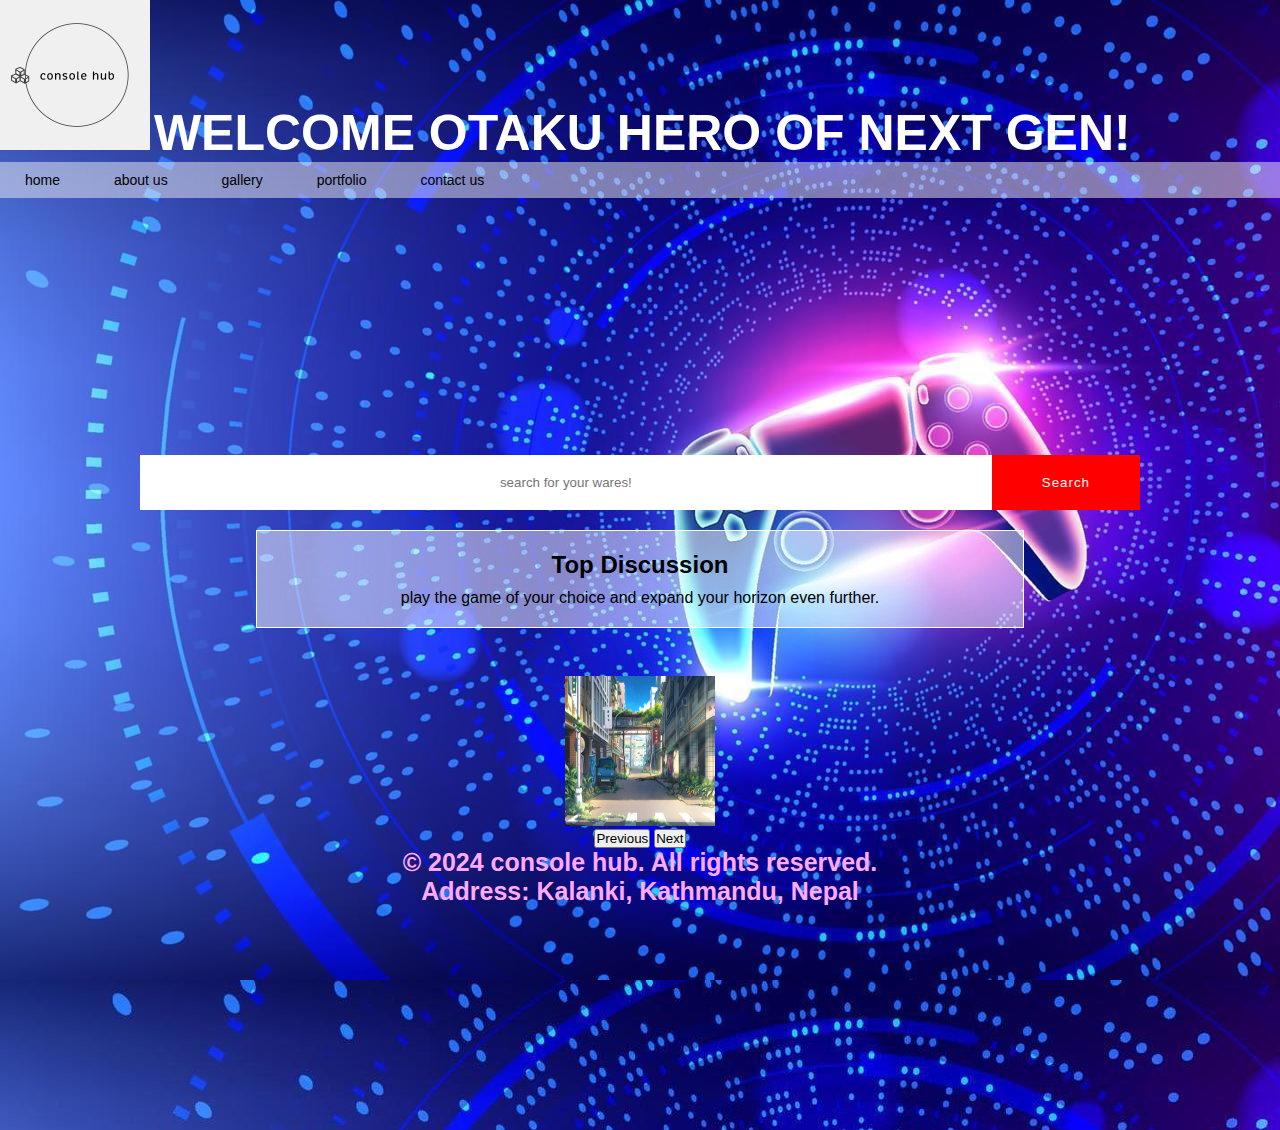
<file: index.html>
<!DOCTYPE html>
<html lang="en">
<head>
    <meta charset="UTF-8">
    <meta name="viewport" content="width=device-width, initial-scale=1.0">
    <title>Homepage</title>
   <link rel="stylesheet" href="projectdesign.css">
</head>
<body background="projectimage/console.jpg">
    <img src="projectimage/console_hub.png" alt="welcome to console hub" color="none">
    <h1 style="text-align: center;">WELCOME OTAKU HERO OF NEXT GEN!</h1>
    <nav>
        <ul>
            <li><a href="index.html">home</a></li>
            <li><a href="about.html">about us</a></li>
            <li><a href="gallery.html">gallery</a></li>
            <li><a href="Gnews.html">portfolio</a></li>
            <li><a href="contact.html">contact us</a></li>
         
        </ul>
    </nav>
    <br>
    <br>
    
   <div class="container">
    <form>
        <input type="text" placeholder="search for your wares!">
        <button type="submit">Search</button>
    </form>

<div class="transparent-box">
    <h1 style="color: black;"> Top Discussion</h1>
    <p>play the game of your choice and 
        expand your horizon even further.</p>

</div>
<br><br><br>
<div class="slider-container">
    <div class="slider">
        <div class="slide">
            <img src="projectimage/beuitful_view.jpg" alt="Slider Image 1">
        </div>
        <div class="slide">
            <img src="projectimage/gaming.jpg" alt="Slider Image 2">
        </div>
        </div>
        <button class="prev" onclick="moveSlider(-1)">Previous</button>
        <button class="next" onclick="moveSlider(1)">Next</button>
        </div>
<footer style="color: #faf; font-size: 25px;">
    <p><b>&copy; 2024 console hub. All rights reserved. </b></p>
    <p><b>Address: Kalanki, Kathmandu, Nepal</b></p>
</footer>
</div>
<script>
    let slideIndex = 0;
    showSlides(slideIndex);

    function moveSlider(n) {
        showSlides(slideIndex += n);
    }

    function showSlides(n) {
        let slides = document.getElementsByClassName("slide");
        if (n >= slides.length) {slideIndex = 0}    
        if (n < 0) {slideIndex = slides.length - 1}
        for (let i = 0; i < slides.length; i++) {
            slides[i].style.display = "none";  
        }
        slides[slideIndex].style.display = "block";  
    }
</script>
</body>
</html>
</file>
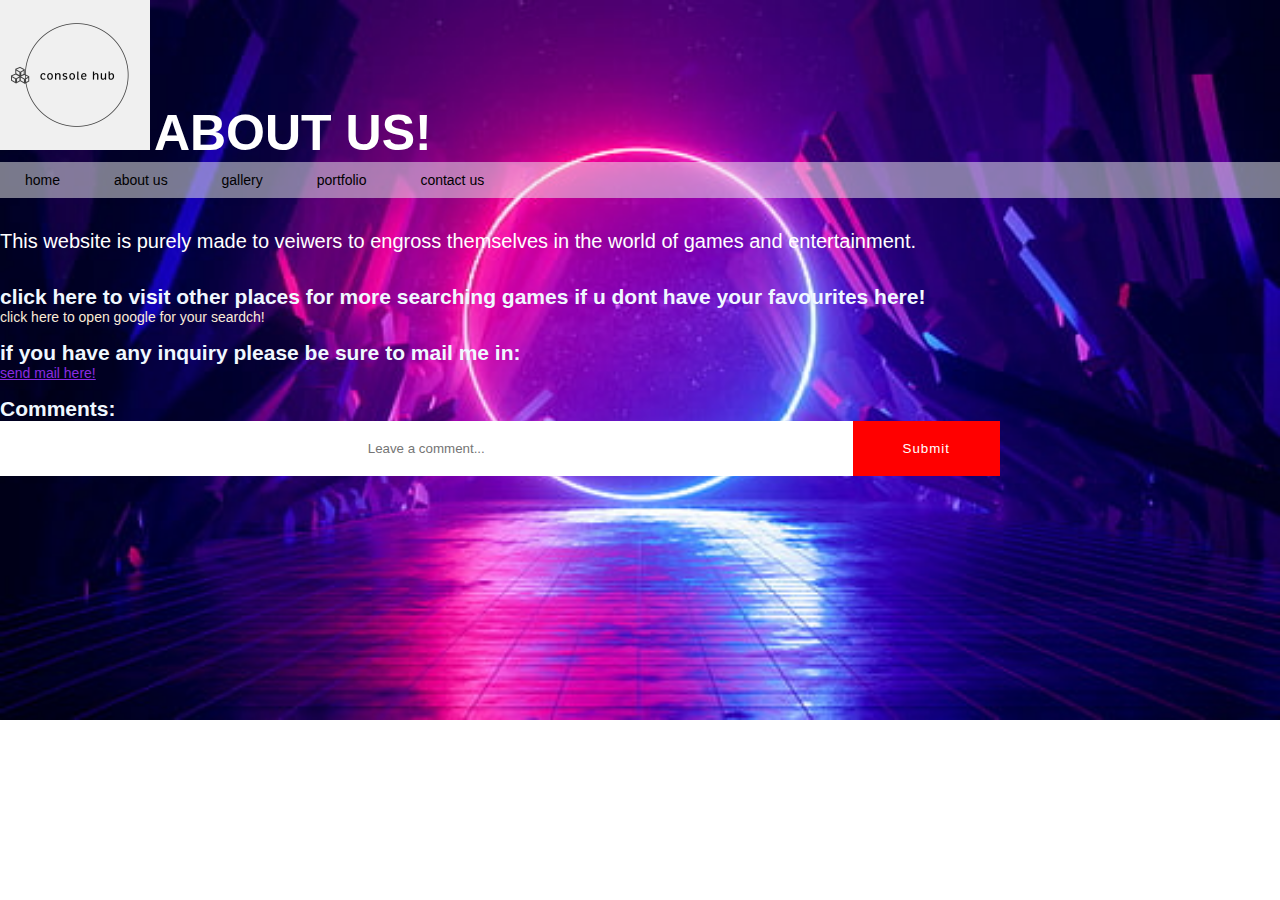
<file: about.html>
<!DOCTYPE html>
<html lang="en">
<head>
    <meta charset="UTF-8">
    <meta name="viewport" content="width=device-width, initial-scale=1.0">
    <title>About</title>
    <link rel="stylesheet" href="projectdesign.css">
    <style>
        body{
          background-image: url("projectimage/about.jpg");
          background-size: cover;
          background-repeat: no-repeat;
          background-color: rgba(255, 255, 255, 0.8);
          margin: 0;
          padding: 0;
        }
        p{
            font-size:20px;
            color: white;
        }
        table{
            color: white;

        }
        h2{
            color: aliceblue;
        }
    </style>
        <script>
            function submitComment() {
                var commentInput = document.getElementById("commentInput").value;
                var commentsDiv = document.getElementById("comments");
                var commentParagraph = document.createElement("p");
                commentParagraph.textContent = commentInput;
                commentsDiv.appendChild(commentParagraph);
                document.getElementById("commentInput").value = ""; // Clear input field after submission
            }
        </script>
</head>
<body >
    <img src="projectimage/console_hub.png" alt="welcome to console hub" color="none">
    <h1 style="text-align: center;">ABOUT US!</h1>
    <nav>
        <ul>
            <li><a href="index.html">home</a></li>
            <li><a href="about.html">about us</a></li>
            <li><a href="gallery.html">gallery</a></li>
            <li><a href="Gnews.html">portfolio</a></li>
            <li><a href="contact.html">contact us</a></li>
        </ul>
    </nav>
    <br>
    <br>
    <p>This website is purely made to veiwers to engross themselves in the world of games and entertainment. </p> 
    <br>
    <br>
    
    <h2>click here to visit other places for more searching games if u dont have your favourites here!</h2>
    <a href="https://www.google.com/" target="_blank" style="color: antiquewhite; text-decoration: none;">click here to open google for your seardch!</a>
    <br>
    <br>
    <h2>if you have any inquiry please be sure to mail me in:</h2>
    <a href="mailto:anishtandukar3@gmail.com" style="color: blueviolet;">send mail here!</a>
    <br>
    <br>
    
    <h2>Comments:</h2>
    <form id="commentForm">
        <input type="text" id="commentInput" placeholder="Leave a comment...">
        <button type="button" onclick="submitComment()">Submit</button>
    </form>
    <div id="comments"></div>
   
   
    
    
</body>
</html>
</file>
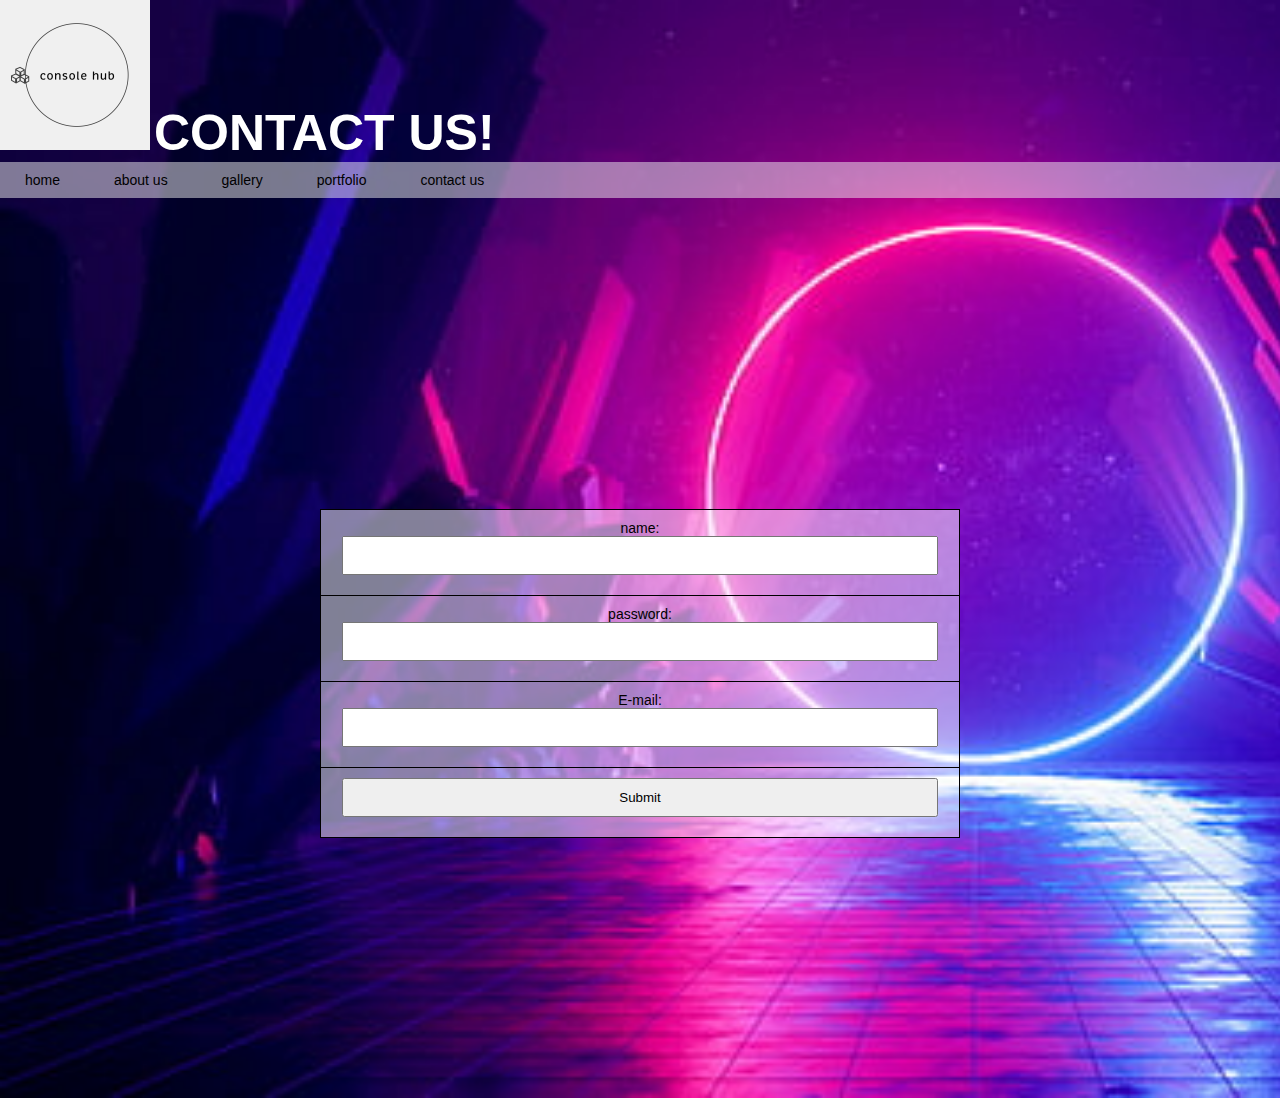
<file: contact.html>
<!DOCTYPE html>
<html lang="en">
<head>
    <meta charset="UTF-8">
    <meta name="viewport" content="width=device-width, initial-scale=1.0">
    <title>Contact</title>
    <link rel="stylesheet" href="projectcss/project.css">
    <style>
        body{
            background-image: url("projectimage/about.jpg");
            background-size:cover;
            background-repeat: no-repeat;
            background-color: rgba(255, 255, 255, 0.8);
            margin: 0;
            padding: 0;
 
        }
        .container {
            display: flex;
            justify-content: center;
            align-items: center;
            height: 100vh;
        }
        table {
            margin-top: 50px; /* Adjust the margin to move the table below the menu */
            border-collapse: collapse;
            width: 50%; /* Adjust the width of the table */
            background-color: rgba(255, 255, 255, 0.5);
        }
        table td {
            padding: 10px;
            border: 1px solid #000;
        }
        table input[type="text"],
        table input[type="password"],
        table input[type="email"],
        table input[type="submit"] {
            width: calc(100% - 22px);
            padding: 10px;
            margin-bottom: 10px;
            box-sizing: border-box;
        }
        #result {
            text-align: center;
            color: white;
            margin-top: 0px;
            font-size: 20px;
        }
       
    </style>
        <script type="text/javascript">
            function validate(){
            
                var username=document.getElementById("user").value;
                var password=document.getElementById("pass").value;
                var email=document.getElementById("Mail").value;
               
                if(username !="" &&password!= "" &&email!=""){
                    alert("details submitted!")
                    return true;
                }
                else{
                    document.getElementById("result").innerHTML="please fill in all information.";
                    return false;
                }
            }
        </script>
</head>
<body>
    <img src="projectimage/console_hub.png" alt="welcome to console hub" color="none">
    <h1>CONTACT US!</h1>
    <nav>
        <ul>
            <li><a href="index.html">home</a></li>
            <li><a href="about.html">about us</a></li>
            <li><a href="gallery.html">gallery</a></li>
            <li><a href="Gnews.html">portfolio</a></li>
            <li><a href="contact.html">contact us</a></li>
       
        </ul>
    </nav>
    <div class="container">
    <table>
    <form action="index.html" method="post" onsubmit="return validate()">
       <tr><td> name: <input type="text" name="username" id="user"></td></tr>
        <tr><td>password: <input type="password" name="pass" id="pass"></td></tr>
        <tr><td>E-mail: <input type="email" name="email" id="Mail"> </td></tr>
        <tr><td><input type="submit" value="Submit"></td></tr>
     
    </form>
    </table>
    </div>
        <div id="result">
            
        </div>
    
</body>
</html>
</file>
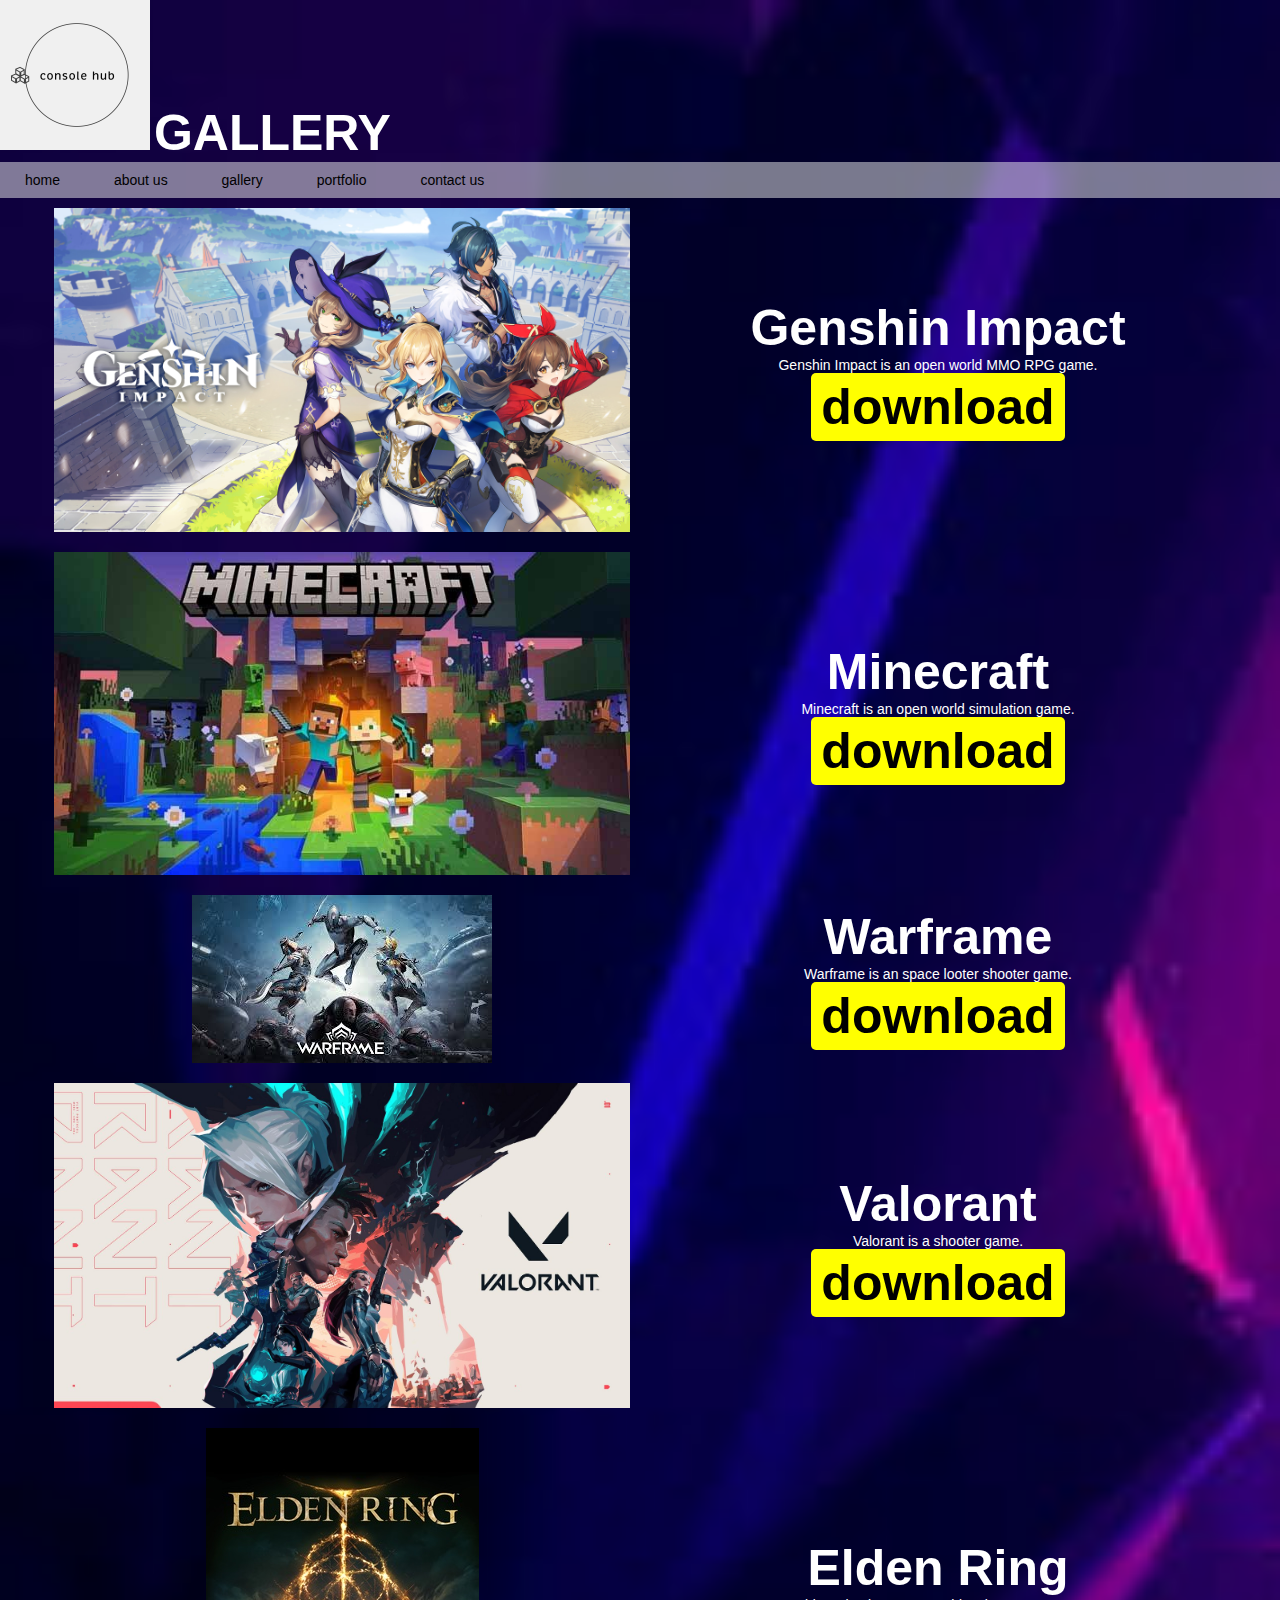
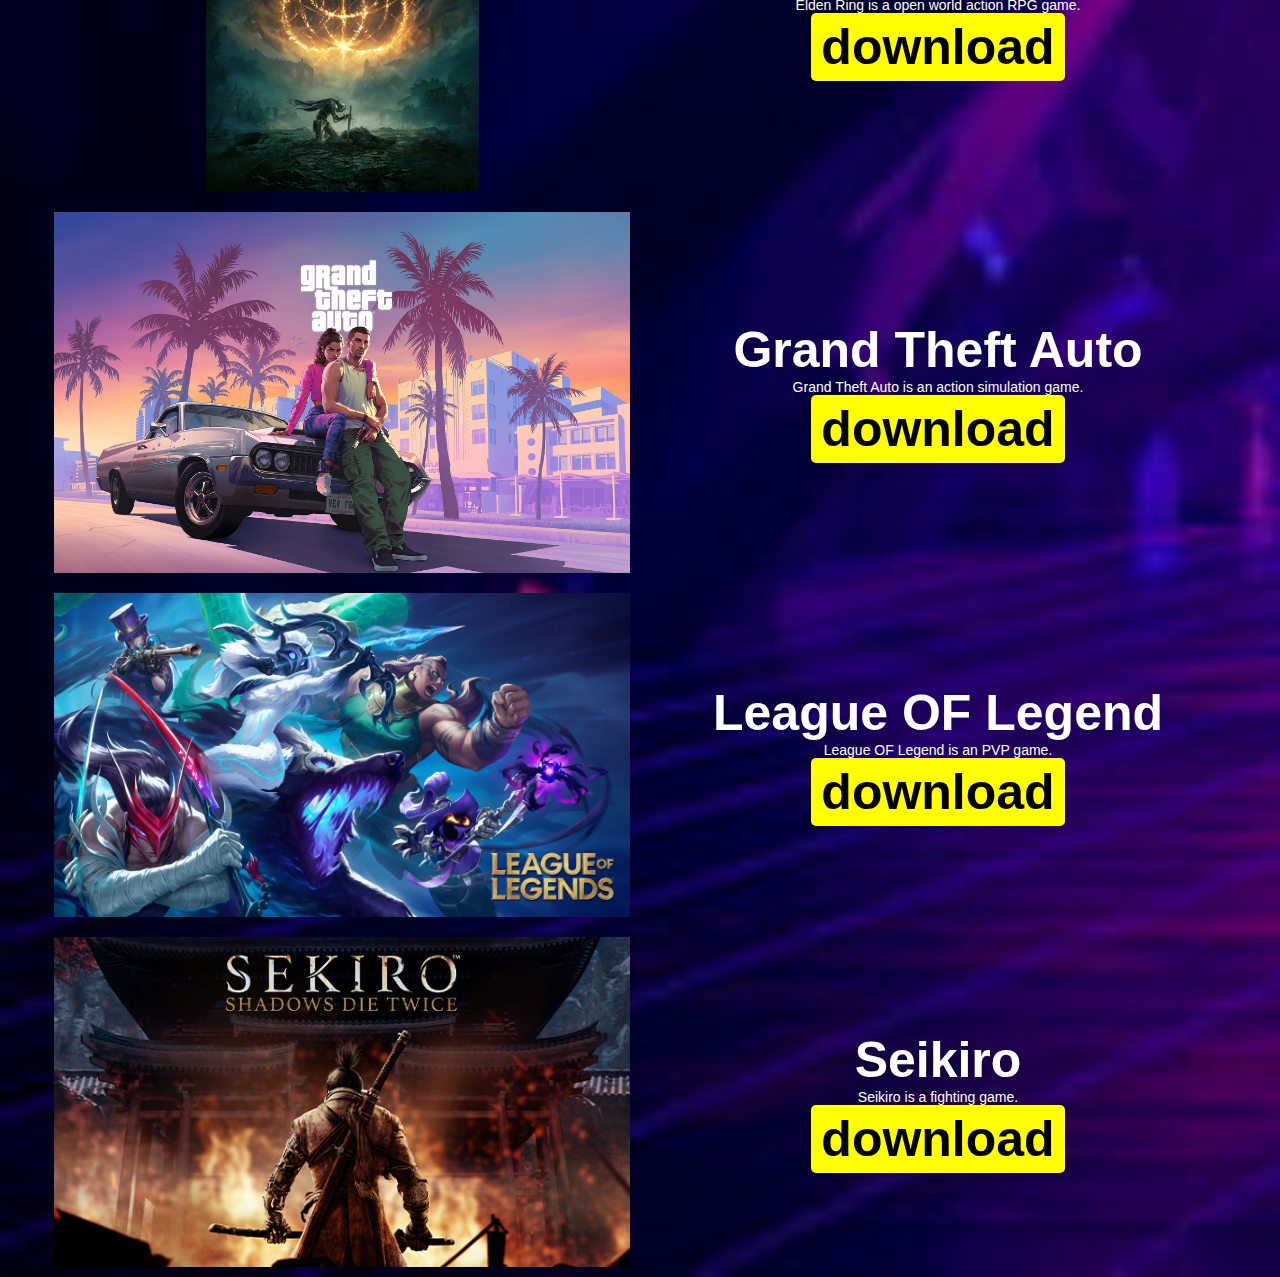
<file: gallery.html>
<!DOCTYPE html>
<html lang="en">
<head>
    <meta charset="UTF-8">
    <meta name="viewport" content="width=device-width, initial-scale=1.0">
    <title>Gallery</title>
    <link rel="stylesheet" href="projectcss/gallery.css">
    <style>
        body{
            background-image: url("projectimage/about.jpg");
            background-size: cover;
            background-repeat: no-repeat;
            background-color: rgba(255, 255, 255, 0.8);
            margin: 0;
            padding: 0;
 
        }
    </style>
</head>
<body>
    
    <img src="projectimage/console_hub.png" alt="welcome to console hub" color="none" class="console-hub">
    <h1>GALLERY</h1>

    <nav>
        <ul>
            <li><a href="index.html">home</a></li>
            <li><a href="about.html">about us</a></li>
            <li><a href="gallery.html">gallery</a></li>
            <li><a href="Gnews.html">portfolio</a></li>
            <li><a href="contact.html">contact us</a></li>
       
        </ul>
    </nav>
    <div class="container">
        <div class="image-container">
            <a href="projectimage/genshinimpact.jpeg"><img src="projectimage/genshinimpact.jpeg" alt="genshin impact"></a>
        </div>
        <div class="text-container">
            <h1>Genshin Impact </h1>
            <p>Genshin Impact is an open world MMO RPG game.</p>
            <a href="https://genshin.hoyoverse.com/en/" target="_blank" class="download"><h1>download</h1></a>
        </div>
        <div class="image-container">
            <a href="projectimage/minecraft.jpg"><img src="projectimage/minecraft.jpg" alt="minecraft"></a>
        </div>
        <div class="text-container">
            <h1>Minecraft</h1>
            <p>Minecraft is an open world simulation game.</p>
            <a href="https://www.minecraft.net/en-us/download" target="_blank" class="download"><h1>download</h1></a>
        </div>
        <div class="image-container">
            <a href="projectimage/warframe.jpeg"><img src="projectimage/warframe.jpeg" alt="Warframe"></a>
        </div>
        <div class="text-container">
            <h1>Warframe</h1>
            <p>Warframe is an space looter shooter game.</p>
            <a href="https://www.warframe.com/" target="_blank" class="download"><h1>download</h1></a>
        </div>
        <div class="image-container">
            <a href="projectimage/valorant.jpg"><img src="projectimage/valorant.jpg" alt="valorant"></a>
        </div>
        <div class="text-container">
            <h1>Valorant</h1>
            <p>Valorant is a shooter game.</p>
            <a href="https://playvalorant.com/en-gb/" target="_blank" class="download"><h1>download</h1></a>
        </div>
        <div class="image-container">
            <a href="projectimage/elden_ring.jpg"><img src="projectimage/elden_ring.jpg" alt="elden ring"></a>
        </div>
        <div class="text-container">
            <h1>Elden Ring </h1>
            <p>Elden Ring is a open world action RPG game.</p>
            <a href="https://en.bandainamcoent.eu/elden-ring/elden-ring" target="_blank" class="download"><h1>download</h1></a>
        </div>
        <div class="image-container">
            <a href="projectimage/gta.jpg"><img src="projectimage/gta.jpg" alt="GTA 6"></a>
        </div>
        <div class="text-container">
            <h1>Grand Theft Auto</h1>
            <p>Grand Theft Auto is an action simulation game.</p>
            <a href="https://www.rockstargames.com/gta-v" target="_blank" class="download"><h1>download</h1></a>

        </div>
        <div class="image-container">
            <a href="projectimage/league_of_legend.jpeg"><img src="projectimage/league_of_legend.jpeg" alt="league of legend"></a>
        </div>
        <div class="text-container">
            <h1>League OF Legend</h1>
            <p>League OF Legend  is an PVP game.</p>
            <a href="https://www.leagueoflegends.com/en-gb/" target="_blank" class="download"><h1>download</h1></a>
        </div>
        <div class="image-container">
            <a href="projectimage/seikiro.jpg"><img src="projectimage/seikiro.jpg" alt="seikiro"></a>
        </div>
        <div class="text-container">
            <h1>Seikiro</h1>
            <p>Seikiro is a fighting game.</p>
            <a href="https://www.sekirothegame.com/" target="_blank" class="download"><h1>download</h1></a>
        </div>


    </div>
</body>
</html>
</file>
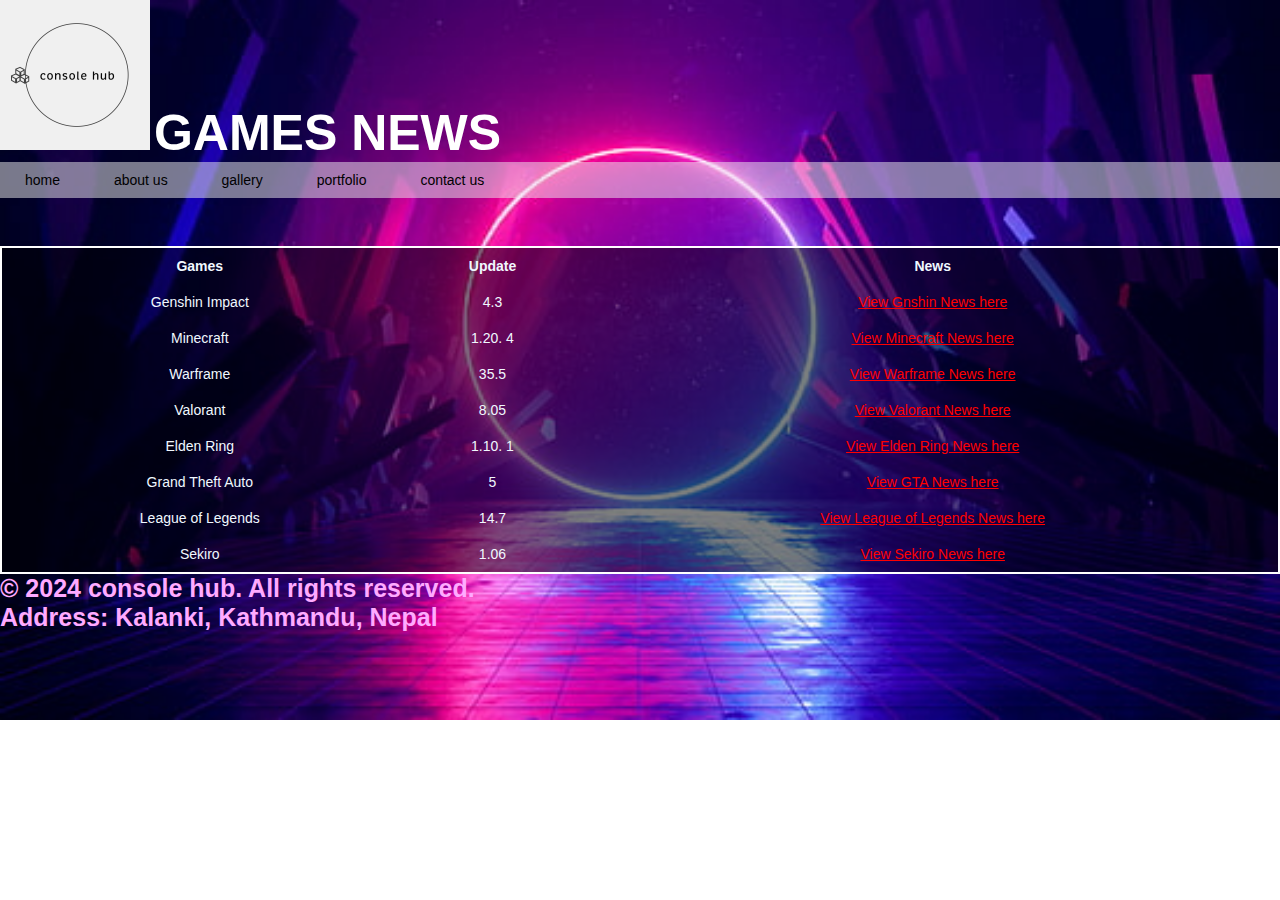
<file: Gnews.html>
<!DOCTYPE html>
<html lang="en">
<head>
    <meta charset="UTF-8">
    <meta name="viewport" content="width=device-width, initial-scale=1.0">
    <title>GAMES NEWS</title>
    <link rel="stylesheet" href="projectdesign.css">
    <style>
        body{
            background-image: url("projectimage/about.jpg");
            background-size:cover;
            background-repeat: no-repeat;
            background-color: rgba(255, 255, 255, 0.8);
            margin: 0;
            padding: 0;
 
        }
        table{
            border: 2px solid;
            border-color: white;
            border-collapse: collapse;
            color: aliceblue;
            width: 100%;
            background-color: rgba(0, 0, 0, 0.5);
        }
        th, td{
           padding: 10px;
           text-align: center;
        }
    .tb a:link {
  color: red;
}

/* visited link */
.tb a:visited {
  color: skyblue;
}

/* mouse over link */
.tb a:hover {
  color: hotpink;
}

/* selected link */
.tb a:active {
  color: blue;
}
    </style>
</head>
<body>
    <img src="projectimage/console_hub.png" alt="welcome to console hub" color="none">
    <h1>GAMES NEWS</h1>
    <nav>
        <ul>
            <li><a href="index.html">home</a></li>
            <li><a href="about.html">about us</a></li>
            <li><a href="gallery.html">gallery</a></li>
            <li><a href="Gnews.html">portfolio</a></li>
            <li><a href="contact.html">contact us</a></li>
            
        </ul>
    </nav>
    <br>
    <br>
    <br>
    <div class="tb">
    <table>
        <tr>
            <th>Games</th>
            <th>Update </th>
            <th>News</th>
        </tr>
        <tr>
            <td>Genshin Impact</td>
            <td>4.3</td>
            <td><a href="https://genshin.hoyoverse.com/en/news" target="_blank">View Gnshin News here</a></td>
        </tr>
        <tr>
            <td>Minecraft</td>
            <td>1.20. 4 </td>
            <td><a href="https://www.minecraft.net/en-us/articles" target="_blank">View Minecraft News here</a></td>
        </tr>
        <tr>
            <td>Warframe</td>
            <td>35.5 </td>
            <td><a href="https://www.warframe.com/search" target="_blank">View Warframe News here</a></td>
        </tr>
        <tr>
            <td>Valorant</td>
            <td>8.05 </td>
            <td><a href="https://playvalorant.com/en-us/news/" target="_blank">View Valorant News here</a></td>
        </tr>
        <tr>
            <td>Elden Ring</td>
            <td>1.10. 1</td>
            <td><a href="https://eldenring.wiki.fextralife.com/Elden+Ring+Wiki" target="_blank">View Elden Ring News here</a></td>
        </tr>
        <tr>
            <td>Grand Theft Auto</td>
            <td>5</td>
            <td><a href="https://www.rockstargames.com/newswire" target="_blank">View GTA News here</a></td>
        </tr>
        <tr>
            <td>League of Legends</td>
            <td>14.7</td>
            <td><a href="https://www.leagueoflegends.com/en-us/news/" target="_blank">View League of Legends News here</a></td>
        </tr>
        <tr>
            <td>Sekiro</td>
            <td>1.06</td>
            <td><a href="https://www.sekirothegame.com/social" target="_blank">View Sekiro News here</a></td>
        </tr>
    </table>
    <footer style="color: #faf; font-size: 25px;">
        <p><b>&copy; 2024 console hub. All rights reserved. </b></p>
        <p><b>Address: Kalanki, Kathmandu, Nepal</b></p>
    </footer>
</div> 
</body>
</html>
</file>
<file: projectdesign.css>
*{
    margin: 0;
    padding: 0;
    box-sizing: border-box;
}

    body{font-size: 14px;
        font-family: Arial,sans-serif;}
        ul{
            padding: 0; 
            list-style: none;
         background: rgba(242,242,242,0.5);
        
    }
         ul li {display: inline-block;}
         ul li a{display: block;
            padding: 10px 25px;
            color: #000;
         text-decoration: none;
        }
         ul li a:hover{color: #fff;
        background: #232323;}


img{
    width: 150px;
    height: 150px;
    ;
    
}
h1{
    color: #fff;
    font-size: 50px;
}
img,h1{
    display: inline-block;

}
.container{
    width: 100%;
    height: 100vh;
    display: flex;
    justify-content: center;
    align-items: center;
    flex-direction: column;
    
    
}
form{
    background: #fff;
    width: 1000px;
    height:55px;
    
    display: flex;
    
    
}
form input{
    flex: 1;
    border: none;
    outline: none;
    text-align: center;
    text-size-adjust: 1;
}
form button{
    background: red;
    padding: 10px 50px;
    border: none;
    outline: none;
    color: #fff;
    letter-spacing: 1px;
    cursor: pointer;
    text-size-adjust: 1;
}
.container{
     text-align:center;
}
.images{
    float:left;
    margin-top: 70px;
    margin-left: 20px;
    width: 50%;
}
.images img{
    width: 100%;
    height: auto;
}
.transparent-box{
    background-color:rgba(255,255,255,0.5);
    border: 1px solid white;
    padding:20px;
    margin-top: 20px;
    text-align: center;
    width: 60%;
}
.transparent-box h1{
    margin: 0;
    font-size: 24px;
}
.transparent-box p{
    margin-top: 10px;
    font-size: 16px;
}
</file>
<file: projectcss/project.css>
*{
    margin: 0;
    padding: 0;
    box-sizing: border-box;
}

    body{font-size: 14px;
        font-family: Arial,sans-serif;}
        ul{
            padding: 0; 
            list-style: none;
         background: rgba(242,242,242,0.5);
        
    }
         ul li {display: inline-block;}
         ul li a{display: block;
            padding: 10px 25px;
            color: #000;
         text-decoration: none;
        }
         ul li a:hover{color: #fff;
        background: #232323;}


img{
    width: 150px;
    height: 150px;
    ;
    
}
h1{
    color: #fff;
    font-size: 50px;
}
img,h1{
    display: inline-block;

}
.container{
    width: 100%;
    height: 100vh;
    display: flex;
    justify-content: center;
    
    
}
form{
    background: #fff;
    width: 1000px;
    height:55px;
    
    display: flex;
    
    
}
form input{
    flex: 1;
    border: none;
    outline: none;
    text-align: center;
    text-size-adjust: 1;
}
form button{
    background: red;
    padding: 10px 50px;
    border: none;
    outline: none;
    color: #fff;
    letter-spacing: 1px;
    cursor: pointer;
    text-size-adjust: 1;
}
.container{
     text-align:center;
}
.images{
    float:left;
    margin-top: 70px;
    margin-left: 20px;
    width: 50%;
}
.images img{
    width: 100%;
    height: auto;
}
.transparent-box{
    background-color:rgba(255,255,255,0.5);
    border: 1px solid white;
    padding:20px;
    width: 300px;
}
.transparent-box h1{
    margin: 0;
    font-size: 24px;
}
.transparent-box p{
    margin-top: 10px;
    font-size: 16px;
}
</file>
<file: projectcss/gallery.css>
*{
    margin: 0;
    padding: 0;
    box-sizing: border-box;
}

    body{font-size: 14px;
        font-family: Arial,sans-serif;}
        ul{
            padding: 0; 
            list-style: none;
         background: rgba(242,242,242,0.5);
        
    }
         ul li {display: inline-block;}
         ul li a{display: block;
            padding: 10px 25px;
            color: #000;
         text-decoration: none;
        }
         ul li a:hover{color: #fff;
        background: #232323;}
        h1{
            color: #fff;
            font-size: 50px;
        }

.container {
    display: flex;
    justify-content: center;
    align-items: center;
    flex-wrap: wrap;
}
.container .image-container {
    flex-basis: 45%; /* Adjust the width of the image container */
    margin: 10px;
    text-align: center;
}
.container .image-container img {
    max-width: 100%;
}
.container .text-container {
    flex-basis: 45%; /* Adjust the width of the text container */
    margin: 10px;
    text-align: center;
}
img{
    max-width: 100%;
    height: auto;
    max-width: 200px;
}
img.console-hub{
    width: 150px;
    height: 150px;
}
img.console-hub,h1{
    display: inline-block;
}
p{
    color: #fff;
}
.image-container{
    flex-basis: 45%;
    margin: 10px;
    text-align: center;
}
body>*:not(.console-hub):not(body) img{
    max-width: 100%;
    height: auto;
    display: block;
    margin: 0 auto;
}
a.download{
    display: inline-block;
    background-color: yellow;
    padding: 5px 10px;
    text-decoration: none; /* remove underline */
    color: black; /* change text color */
    font-weight: bold; /* make text bold */
    border-radius: 5px; /* add rounded corners */
}
a.download h1{
    color:#000
}
</file>
